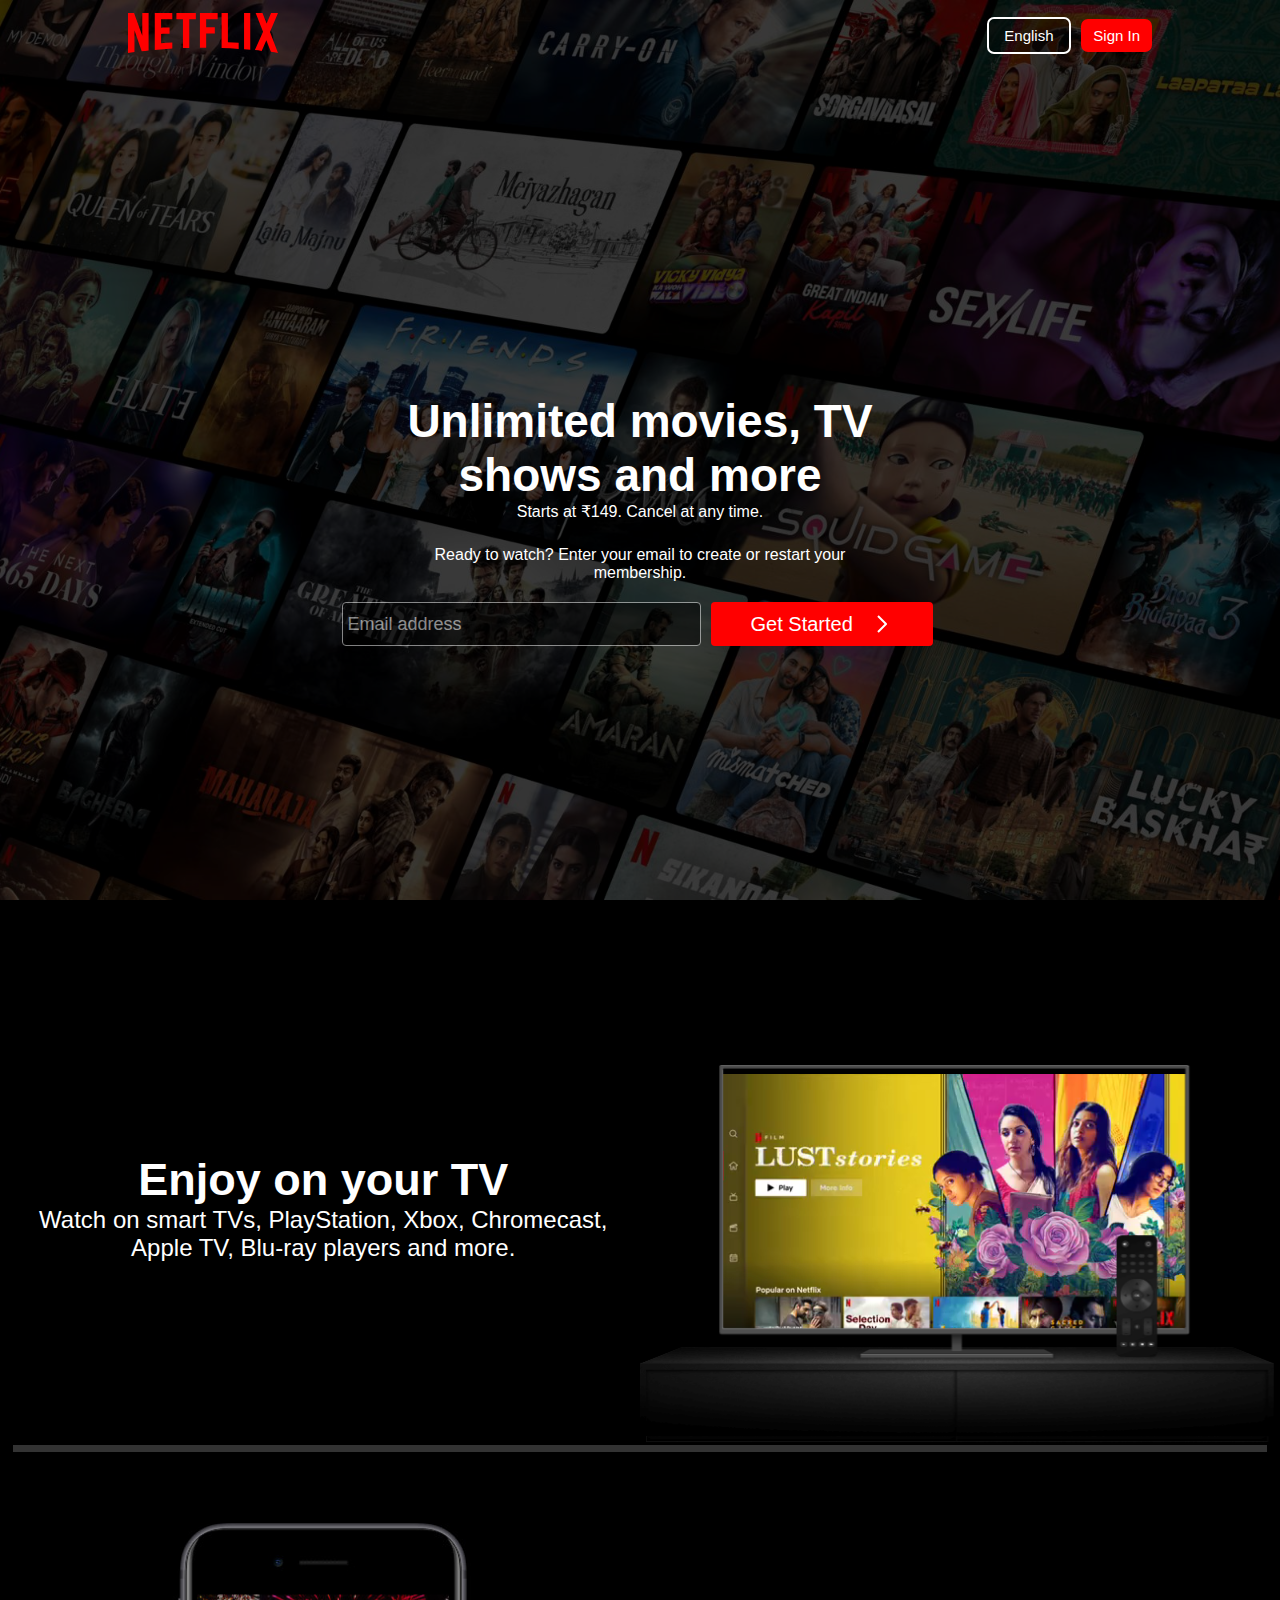
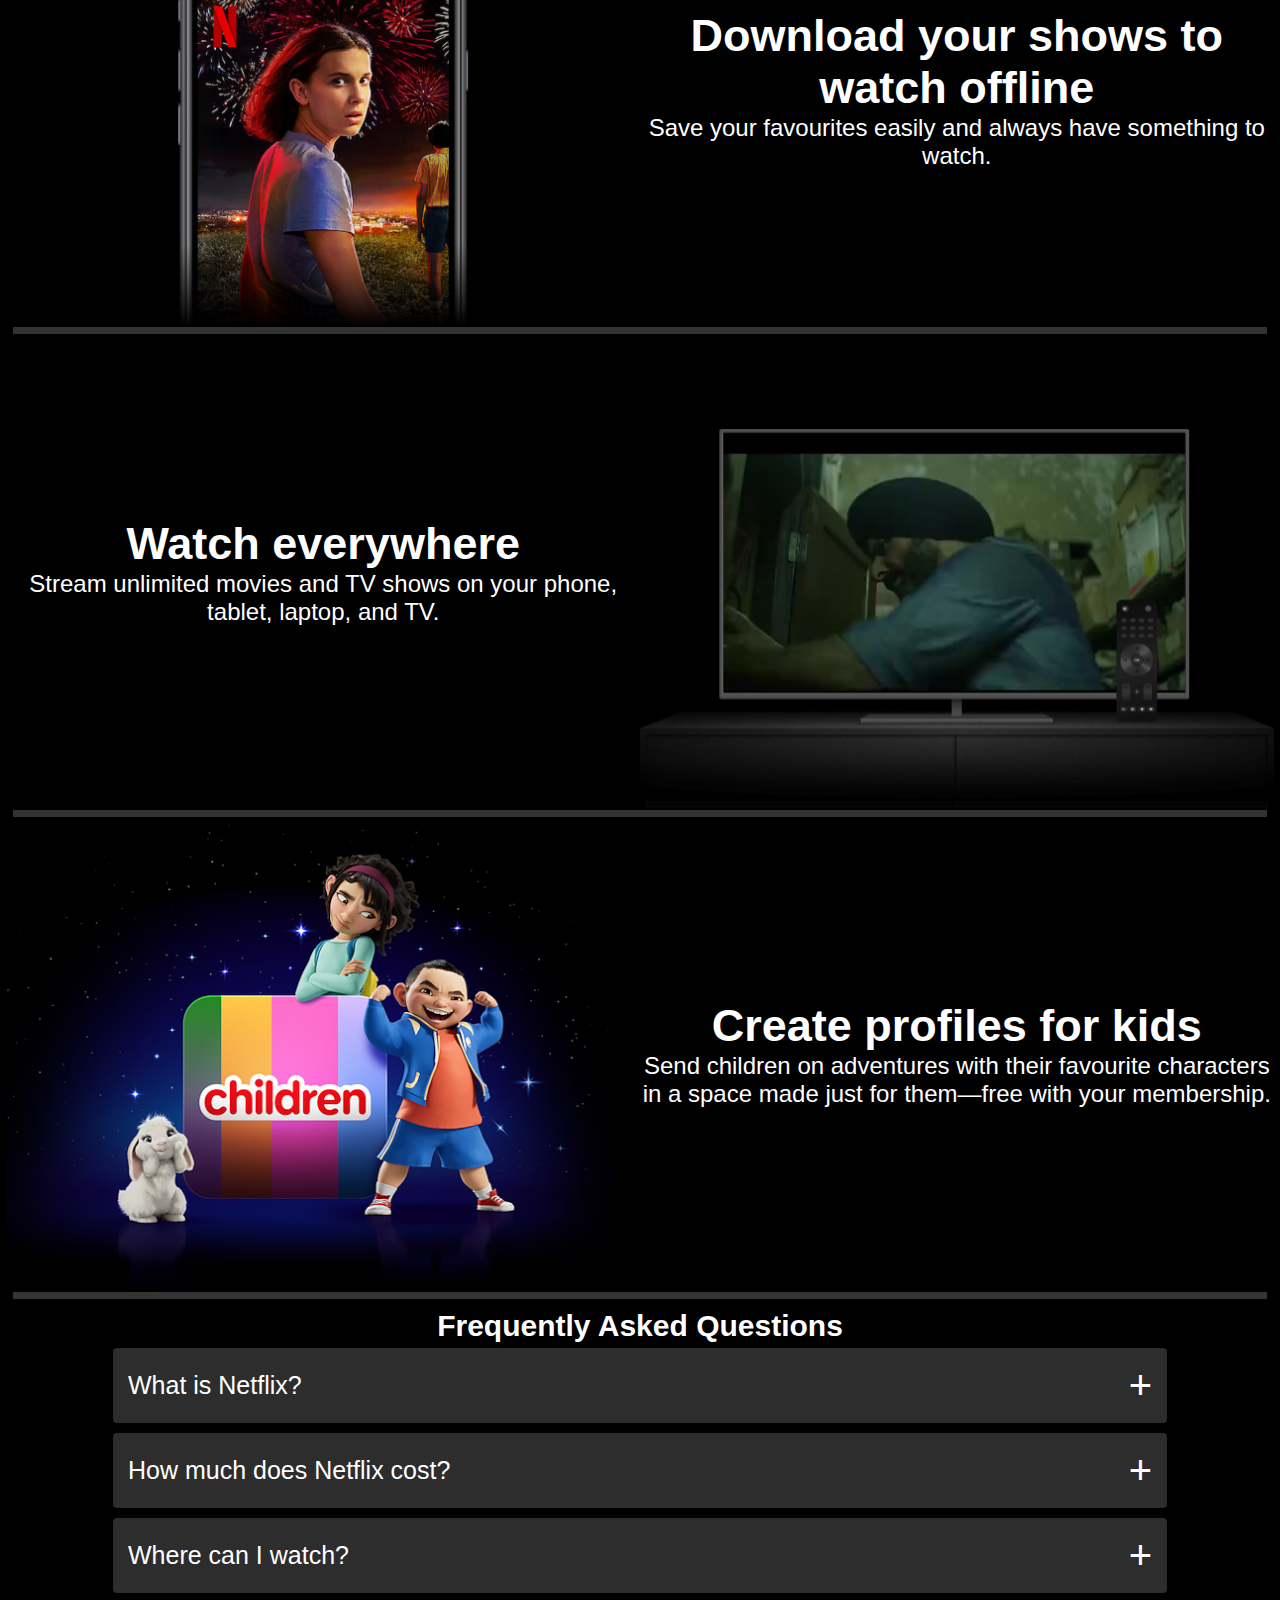
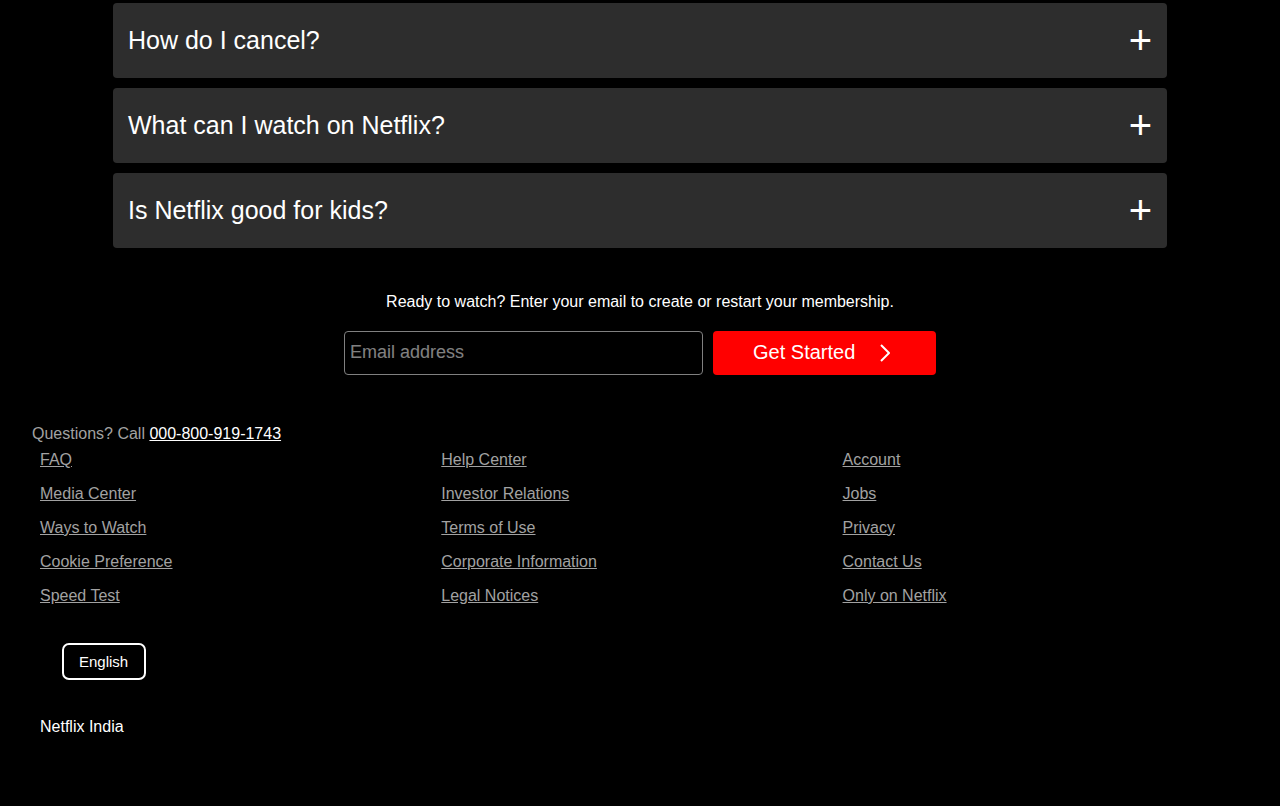
<file: index.html>
<!DOCTYPE html>
<html lang="en">

<head>
    <meta charset="UTF-8">
    <meta name="viewport" content="width=device-width, initial-scale=1.0">
    <title>Netflix India – Watch TV Shows Online, Watch Movies Online</title>
    <link rel="stylesheet" href="style.css">
    <link rel="icon" type="image/x-icon" href="favicon.ico">

</head>

<body>
    <div class="main">
        <div class="outernav">
            <div class="nav">
                <div class="nav1"><img src="images/logo.svg" alt="" class="logo"></div>
                <div class="nav2">
                    <select name="Language" id="language" class="language">
                        <option value="English" selected>English</option>
                        <option value="हिन्दी">हिन्दी</option>
                    </select>
                    <button class="signIn">Sign In</button>
                </div>
            </div>
        </div>
        <div class="bg-img">
            <div class="bg-imgInside">
            </div>

            <dvi class="hero">
                <div class="Text1">
                    <p class="BoldText">Unlimited movies, TV shows and more</p>
                    <p class="SmallText">Starts at ₹149. Cancel at any time.</p>
                </div>

                <div class="Text2">
                    <p>Ready to watch? Enter your email to create or restart your membership.
                    </p>
                    </divText2>

                    <div class="Text3">
                        <input type="text" placeholder="Email address">
                        <button>
                            <pre>Get Started   <img src="images/greaterThanImg.svg" alt=""></pre>
                        </button>
                    </div>
            </dvi>
        </div>
    </div>

    <!-- <div class="separation firstSep"></div> -->

    <div class="first">
        <div class="innerFirst innerText">
            <span class="boldInner">Enjoy on your TV</span>
            <span>Watch on smart TVs, PlayStation, Xbox, Chromecast, Apple TV, Blu-ray players and more.</span>
        </div>
        <div class="innerFirst">
            <img src="images/tv.png" alt="tv" class="inimage">
            <video src="videos/video-tv-in-0819.m4v" class="invideo" autoplay muted loop></video>
        </div>
    </div>

    <div class="separation"></div>

    <div class="first">
        <div class="innerFirst">
            <img src="images/mobile-0819.jpg" alt="" class="inimage">
        </div>
        <div class="innerFirst innerText">
            <span class="boldInner">Download your shows to watch offline</span>
            <span>Save your favourites easily and always have something to watch.</span>
        </div>
    </div>

    <div class="separation"></div>

    <div class="first">
        <div class="innerFirst innerText">
            <span class="boldInner">Watch everywhere</span>
            <span>Stream unlimited movies and TV shows on your phone, tablet, laptop, and TV.</span>
        </div>
        <div class="innerFirst">
            <img src="images/tv.png" alt="tv" class="inimage">
            <video src="videos/Video 53_assets_videos_video1.m4v" class="invideo" autoplay muted loop></video>
        </div>
    </div>

    <div class="separation"></div>

    <div class="first">
        <div class="innerFirst">
            <img src="images/childrenContent.png" alt="" class="inimage">
        </div>
        <div class="innerFirst innerText">
            <span class="boldInner">Create profiles for kids</span>
            <span>Send children on adventures with their favourite characters in a space made just for them—free with
                your membership.</span>
        </div>
    </div>

    <div class="separation"></div>

    <div class="faq">
        <p>Frequently Asked Questions</p>
        <div class="qus"><p class="question">What is Netflix?</p><p class="plus">+</p></div>
        <div class="qus"><p class="question">How much does Netflix cost?</p><p class="plus">+</p></div>
        <div class="qus"><p class="question">Where can I watch?</p><p class="plus">+</p></div>
        <div class="qus"><p class="question">How do I cancel?</p><p class="plus">+</p></div>
        <div class="qus"><p class="question">What can I watch on Netflix?</p><p class="plus">+</p></div>
        <div class="qus"><p class="question">Is Netflix good for kids?</p><p class="plus">+</p></div>
    </div>


    <div class="Text4">
        <p>Ready to watch? Enter your email to create or restart your membership.</p>
    </div>
    <div class="Text3">
        <input type="text" placeholder="Email address">
        <button>
            <pre>Get Started   <img src="images/greaterThanImg.svg" alt=""></pre>
        </button>
    </div>

    <footer>
        <p>Questions? Call <u>000-800-919-1743</u></p>
        <div class="mainGrid">
            <p>FAQ</p>
            <p>Help Center</p>
            <p>Account</p>
            <p>Media Center</p>
            <p>Investor Relations</p>
            <p>Jobs</p>
            <p>Ways to Watch</p>
            <p>Terms of Use</p>
            <p>Privacy</p>
            <p>Cookie Preference</p>
            <p>Corporate Information</p>
            <p>Contact Us</p>
            <p>Speed Test</p>
            <p>Legal Notices</p>
            <p>Only on Netflix</p>
        </div>

        <div>
            <div class="nav2 langBthEnd">
                <select name="Language" id="language" class="language">
                    <option value="English" selected>English</option>
                    <option value="हिन्दी">हिन्दी</option>
                </select>
            </div>
        </div>

        <div><p class="NetflixIndia">Netflix India</p></div>
    </footer>
</body>

</html>
</file>
<file: style.css>
*{
    margin: 0;
    padding: 0;
    font-family: sans-serif;
    color: white;
}

body{
    background-color: black;
}

.main{
    width: 100%;
    height: auto;
    display: flex;
    flex-direction: column;
    align-items: center;
}

.bg-img{
    top: 0px;
    height: 100vh;
    display: flex;
    justify-content: center;
    align-items: center;
}

.firstSep{
    bottom: 8vh;
}

.bg-imgInside{
    height: 100vh;
    width:100%;
    opacity: 0.3;
    position: absolute;
    top: 0px;
    background-image: url(images/bg.jpg);
    background-position: center center;
    background-repeat: no-repeat;
    background-size: cover;
}

.outernav{
    display: flex;
    justify-content: center;
    align-items: center;
    height: 70px;
    position: relative;
    z-index: 2;
}

.logo{
    max-width: 150px;
}

.nav{
    display: flex;
    width: 80vw;
}

.nav1{
    width: 30vw;
}

.nav2{
    display: flex;
    width: 50vw;
    justify-content: end;
    align-items: center;
}

.hero{
    display: flex;
    flex-direction: column;
    justify-content: center;
    align-content: center;
    position: relative;
    z-index: 3;
    height: 50%;
    width: 60%;
    gap: 25px;
}

.Text1{
    gap: 20px;
}

.hero p{
    text-align: center;
    color: white;
}

.BoldText{
    font-weight: 700;
    font-size: 46px;
}

.SmallText{
    font-size: 16px;
}

.Text2{
    font-size: 16px;
}

.Text3{
    display: flex;
    justify-content: center;
    margin-top: 20px;
    gap: 10px;
    width: 99%;

    @media screen and (max-width: 600px) {
        flex-direction: column;
    }
}

.Text3 input{
    padding: 10px 120px 10px 5px;
    font-size: large;
    background-color: black;
    color: white;
    opacity: 0.5;
    font-weight: 400;
    border: 1px white solid;
    border-radius: 4px;
}

input::placeholder{
    color: rgba(255, 255, 255, 1);
}

.Text3 button{
    background-color: red;
    color: white;
    padding: 10px 40px;
    font-size: 20px;
    font-weight: 500;
    border-radius: 4px;
    border: none;
    display: flex;
    justify-content: center;
    align-items: center;
}

pre{
    display: flex;
    align-items: center;
}

.language{
border: 2px solid white;
background-color: rgba(0, 00, 0, 0.3);
color: white;
font-size: 15px;
padding: 8px 15px;
border-radius: 7px;
appearance: none;
}

.signIn{
    background-color: red;
    color: white;
    font-size: 15px;
    padding: 8px 12px;
    border-radius: 7px;
    border: none;
}

.nav2{
    gap: 10px;
}

.separation{
    height: 7px;
    width: 98vw;
    background-color: rgb(51, 51, 51);
    position: relative;
    z-index: 4;
    opacity: 1;
}

.first{
    display: flex;
    justify-content: center;
    align-items: center;
    height: auto;
    width: 99%;

    @media only screen and (max-width: 600px){
        flex-direction: column;
    }
}

.innerFirst{
    display: flex;
    justify-content: center;
    align-items: center;
    height: 100%;
    width: 50%;
}

.innerText{
    flex-direction: column;
}

.inimage{
    position: static;
    max-height: 100%;
    z-index: 4;
    max-width: 100%;
    pointer-events: none;
}

.invideo{
    position: absolute;
    max-height: 50%;
    max-width: 37%;
    pointer-events: none;
}

span{
    color: white;
    text-align: center;
    font-size: min(3vh, 24px);
}

.boldInner{
    font-size: min(5vh, 48px);
    font-weight: 700;
}

.faq{
    display: flex;
    flex-direction: column;
    width: 95vw;
    align-items: center;
    justify-content: center;
    margin-bottom: 40px;
}

.faq > p:first-child{
    margin-top: 10px;
    font-size: min(30px, 7vw);
    font-weight: 600;
}

.question{
    color: white;
    font-size: 25px;
}

.qus{
    display: flex;
    justify-content: space-between;
    align-items: center;
    padding: 15px;
    border-radius: 4px;
    background-color: #2d2d2d;
    width: 80vw;
    margin: 5px;
    transition: all 0.3s ease-in-out;

    @media screen and (max-width:600px) {
        width: 90vw;
        padding: 5px;
    }
}

/* button{
    transition: all 0.1s ease-in-out;
}

button:active{
    background-color: rgb(160, 1, 1);
} */

.qus:hover{
    background-color: #535353;
}

.plus{
    position: relative;
    color: white;
    font-size: 40px;
}

.Text4 p{
    color: white;
    text-align: center;
}

footer{
    margin-top: 50px;
}

footer > div > p{
    text-align: left;
    text-decoration: underline;
    margin: 8px;
}

footer > p{
    color: rgb(162, 162, 162);
}

.mainGrid{
    width: 95vw;
    display: grid;
    grid-template-columns: 33% 33% 33%;

    @media screen and (max-width:600px) {
        grid-template-columns: 50% 50%
    }
}

.mainGrid > p{
    display: inline;
    color: rgb(162, 162, 162);
}

.langBthEnd{
    padding: 30px;
    display: block;
}

.NetflixIndia{
    text-decoration: none;
    margin-bottom: 70px;
}
</file>
